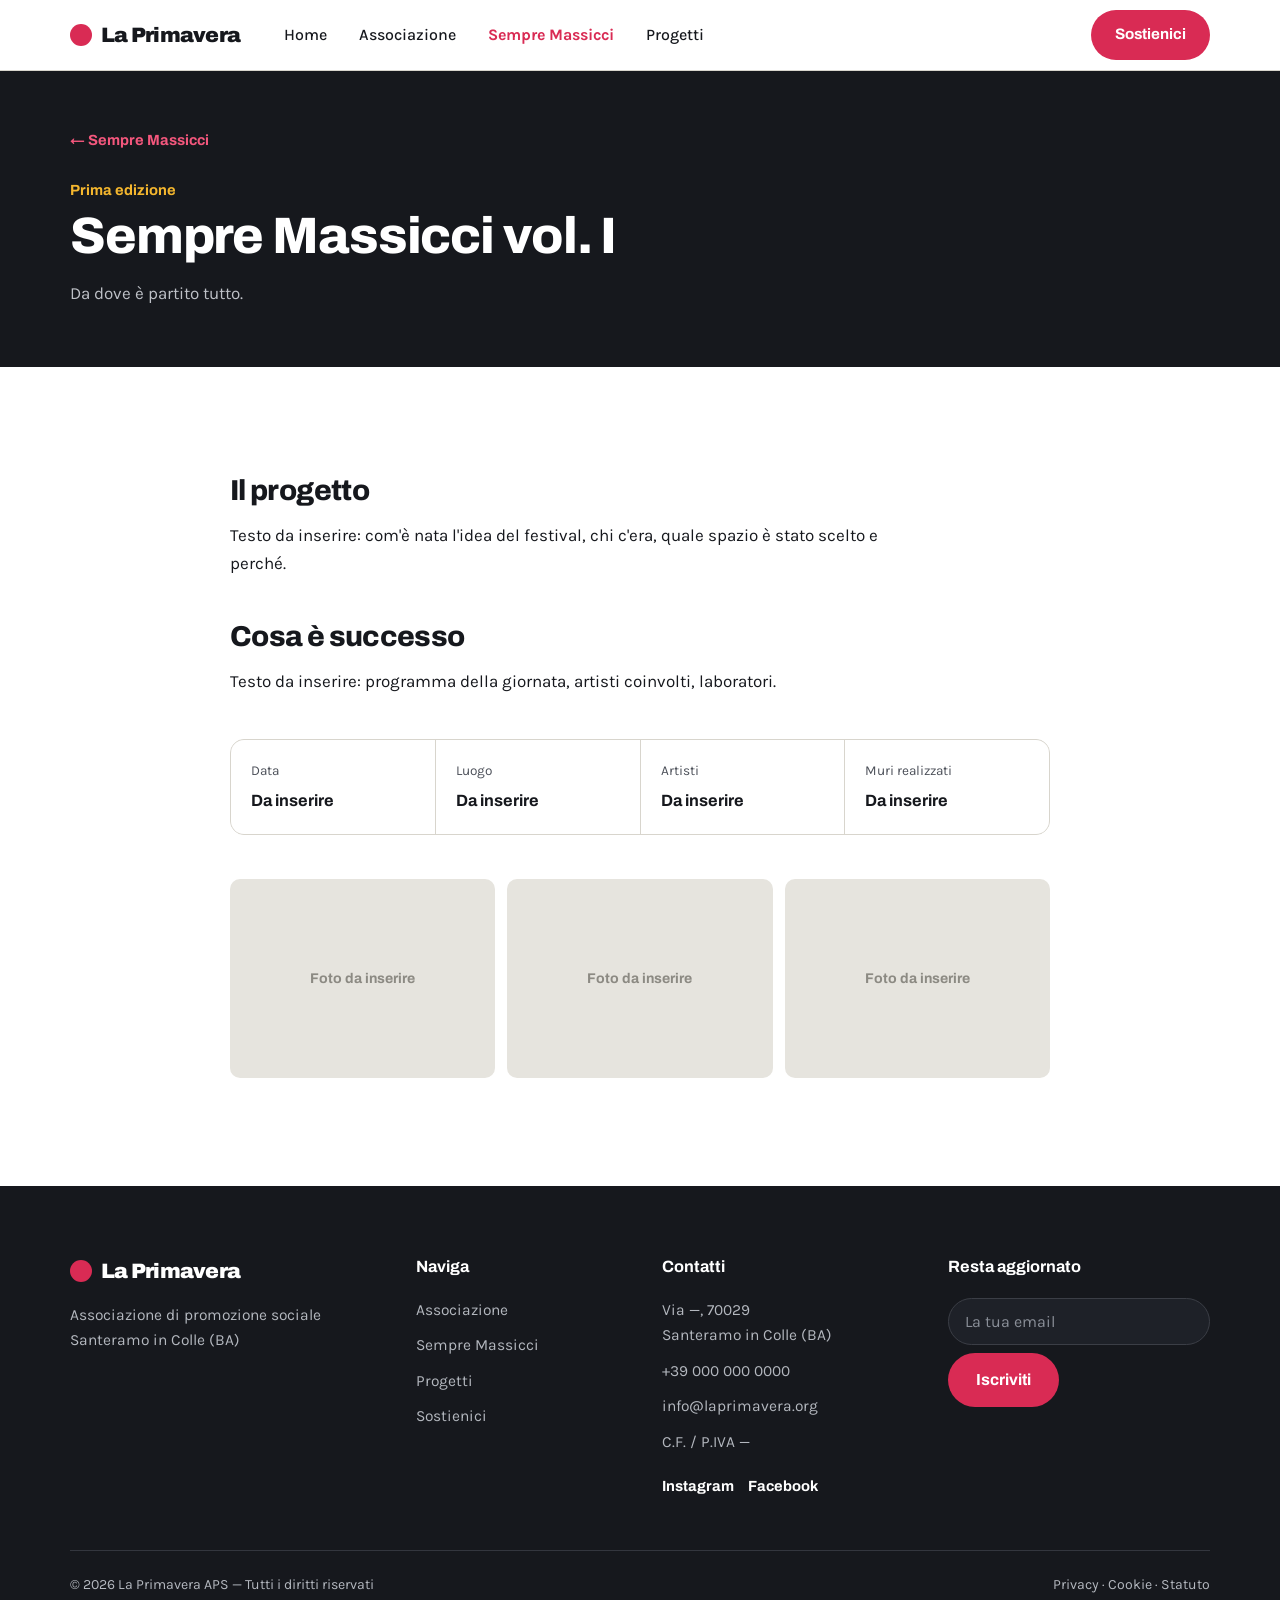
<file: vol-1.html>
<!DOCTYPE html>
<html lang="it">
<head>
<meta charset="utf-8">
<meta name="viewport" content="width=device-width, initial-scale=1">
<title>Sempre Massicci vol. I — La Primavera APS</title>
<meta name="description" content="La prima edizione del festival Sempre Massicci a Santeramo in Colle.">
<meta name="theme-color" content="#16181D">
<link rel="icon" href="favicon.svg" type="image/svg+xml">
<link rel="preconnect" href="https://fonts.googleapis.com">
<link rel="preconnect" href="https://fonts.gstatic.com" crossorigin>
<link href="https://fonts.googleapis.com/css2?family=Archivo:wght@500;700;800;900&family=Karla:wght@400;500;700&display=swap" rel="stylesheet">
<link rel="stylesheet" href="style.css">
</head>
<body>

<a class="salta" href="#contenuto">Vai al contenuto</a>

<header class="head">
  <div class="wrap">
    <a href="index.html" class="logo"><span class="bollo"></span>La Primavera</a>
    <nav class="nav" aria-label="Principale">
      <a href="index.html">Home</a>
      <a href="index.html#associazione">Associazione</a>
      <a href="index.html#massicci" aria-current="page">Sempre Massicci</a>
      <a href="index.html#progetti">Progetti</a>
    </nav>
    <div class="azioni">
      <a href="index.html#sostieni" class="btn btn--spray">Sostienici</a>
      <button class="burger" id="burger" aria-expanded="false" aria-controls="menu-mobile" aria-label="Apri il menu"><span></span></button>
    </div>
  </div>
  <nav class="menu-mobile" id="menu-mobile" aria-label="Menu mobile">
    <a href="index.html">Home</a>
    <a href="index.html#associazione">Associazione</a>
    <a href="index.html#massicci">Sempre Massicci</a>
    <a href="index.html#progetti">Progetti</a>
    <a href="index.html#contatti">Contatti</a>
    <a href="index.html#sostieni" class="btn btn--spray">Sostienici</a>
  </nav>
</header>

<main id="contenuto">

<section class="testata-ed">
  <div class="wrap">
    <a class="torna" href="index.html#massicci">← Sempre Massicci</a>
    <p class="occhiello">Prima edizione</p>
    <h1>Sempre Massicci vol. I</h1>
    <p class="sottotitolo">Da dove è partito tutto.</p>
  </div>
</section>

<section class="sez">
  <div class="wrap contenuto-ed">
    <div class="blocco-ed">
      <h2>Il progetto</h2>
      <p>Testo da inserire: com'è nata l'idea del festival, chi c'era, quale spazio
         è stato scelto e perché.</p>
    </div>
    <div class="blocco-ed">
      <h2>Cosa è successo</h2>
      <p>Testo da inserire: programma della giornata, artisti coinvolti, laboratori.</p>
    </div>
    <div class="scheda-dati">
      <div><span>Data</span><b>Da inserire</b></div>
      <div><span>Luogo</span><b>Da inserire</b></div>
      <div><span>Artisti</span><b>Da inserire</b></div>
      <div><span>Muri realizzati</span><b>Da inserire</b></div>
    </div>
    <div class="galleria-ed">
      <div class="slot">Foto da inserire</div>
      <div class="slot">Foto da inserire</div>
      <div class="slot">Foto da inserire</div>
    </div>
  </div>
</section>

</main>

<footer class="footer" id="contatti">
  <div class="wrap">
    <div class="footer-griglia">
      <div>
        <div class="logo" style="color:#fff;margin-bottom:14px"><span class="bollo"></span>La Primavera</div>
        <p>Associazione di promozione sociale<br>Santeramo in Colle (BA)</p>
      </div>
      <div>
        <h4>Naviga</h4>
        <ul>
          <li><a href="index.html#associazione">Associazione</a></li>
          <li><a href="index.html#massicci">Sempre Massicci</a></li>
          <li><a href="index.html#progetti">Progetti</a></li>
          <li><a href="index.html#sostieni">Sostienici</a></li>
        </ul>
      </div>
      <div>
        <h4>Contatti</h4>
        <ul>
          <li>Via —, 70029<br>Santeramo in Colle (BA)</li>
          <li><a href="tel:+390000000000">+39 000 000 0000</a></li>
          <li><a href="mailto:info@laprimavera.org">info@laprimavera.org</a></li>
          <li>C.F. / P.IVA —</li>
        </ul>
        <div class="social-footer">
          <a href="https://www.instagram.com/_la_primavera_/">Instagram</a>
          <a href="index.html#">Facebook</a>
        </div>
      </div>
      <div>
        <h4>Resta aggiornato</h4>
        <div class="newsletter">
          <input type="email" placeholder="La tua email" aria-label="La tua email">
          <button class="btn btn--spray" type="button">Iscriviti</button>
        </div>
      </div>
    </div>
    <div class="piede">
      <span>© 2026 La Primavera APS — Tutti i diritti riservati</span>
      <span><a href="index.html#">Privacy</a> · <a href="index.html#">Cookie</a> · <a href="index.html#">Statuto</a></span>
    </div>
  </div>
</footer>
<script>
(function(){
  var b=document.getElementById('burger'), m=document.getElementById('menu-mobile');
  b.addEventListener('click',function(){
    var a=m.classList.toggle('aperto');
    b.setAttribute('aria-expanded',a?'true':'false');
  });
})();
</script>

</body>
</html>
</file>
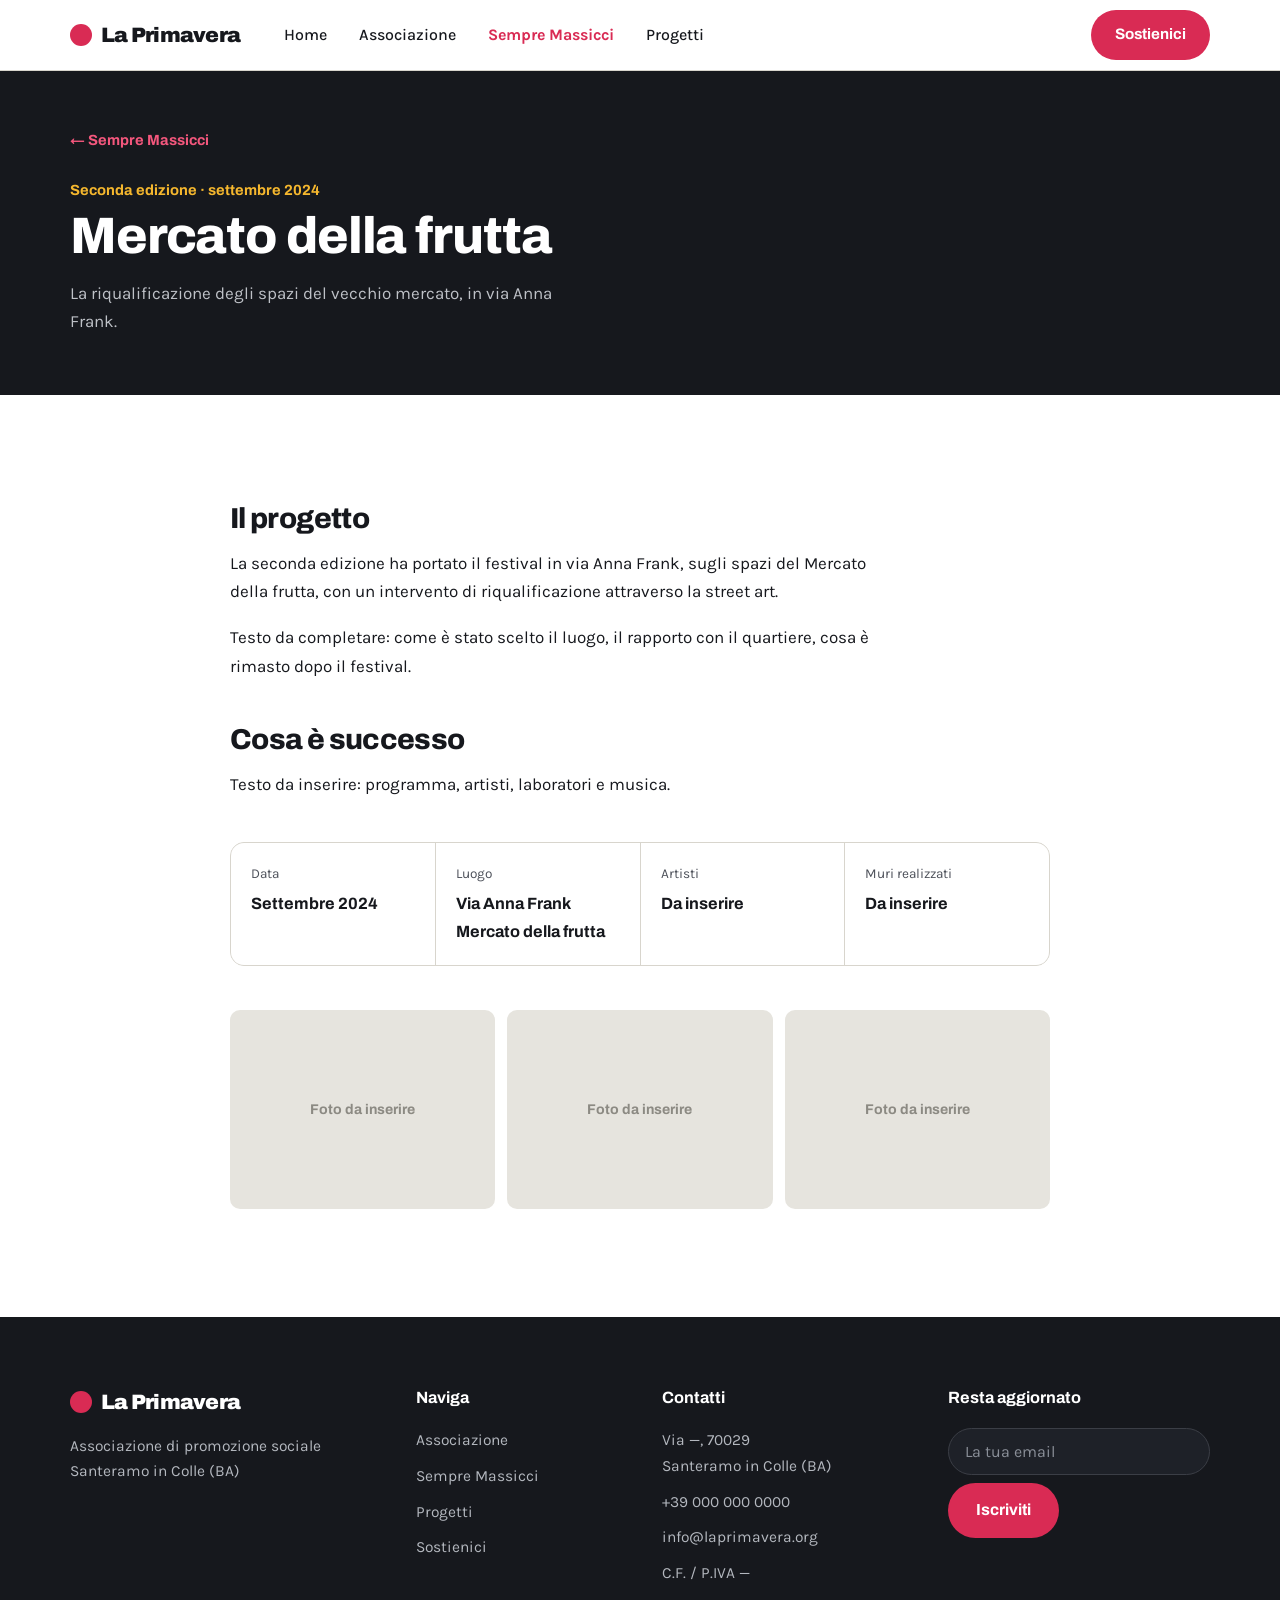
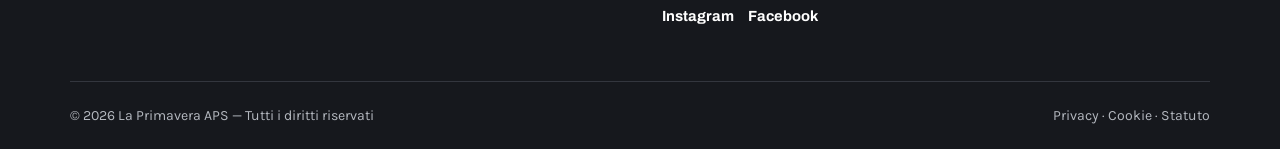
<file: vol-2.html>
<!DOCTYPE html>
<html lang="it">
<head>
<meta charset="utf-8">
<meta name="viewport" content="width=device-width, initial-scale=1">
<title>Sempre Massicci vol. II — La Primavera APS</title>
<meta name="description" content="La seconda edizione di Sempre Massicci: riqualificazione del Mercato della frutta in via Anna Frank.">
<meta name="theme-color" content="#16181D">
<link rel="icon" href="favicon.svg" type="image/svg+xml">
<link rel="preconnect" href="https://fonts.googleapis.com">
<link rel="preconnect" href="https://fonts.gstatic.com" crossorigin>
<link href="https://fonts.googleapis.com/css2?family=Archivo:wght@500;700;800;900&family=Karla:wght@400;500;700&display=swap" rel="stylesheet">
<link rel="stylesheet" href="style.css">
</head>
<body>

<a class="salta" href="#contenuto">Vai al contenuto</a>

<header class="head">
  <div class="wrap">
    <a href="index.html" class="logo"><span class="bollo"></span>La Primavera</a>
    <nav class="nav" aria-label="Principale">
      <a href="index.html">Home</a>
      <a href="index.html#associazione">Associazione</a>
      <a href="index.html#massicci" aria-current="page">Sempre Massicci</a>
      <a href="index.html#progetti">Progetti</a>
    </nav>
    <div class="azioni">
      <a href="index.html#sostieni" class="btn btn--spray">Sostienici</a>
      <button class="burger" id="burger" aria-expanded="false" aria-controls="menu-mobile" aria-label="Apri il menu"><span></span></button>
    </div>
  </div>
  <nav class="menu-mobile" id="menu-mobile" aria-label="Menu mobile">
    <a href="index.html">Home</a>
    <a href="index.html#associazione">Associazione</a>
    <a href="index.html#massicci">Sempre Massicci</a>
    <a href="index.html#progetti">Progetti</a>
    <a href="index.html#contatti">Contatti</a>
    <a href="index.html#sostieni" class="btn btn--spray">Sostienici</a>
  </nav>
</header>

<main id="contenuto">

<section class="testata-ed">
  <div class="wrap">
    <a class="torna" href="index.html#massicci">← Sempre Massicci</a>
    <p class="occhiello">Seconda edizione · settembre 2024</p>
    <h1>Mercato della frutta</h1>
    <p class="sottotitolo">La riqualificazione degli spazi del vecchio mercato, in via Anna Frank.</p>
  </div>
</section>

<section class="sez">
  <div class="wrap contenuto-ed">
    <div class="blocco-ed">
      <h2>Il progetto</h2>
      <p>La seconda edizione ha portato il festival in via Anna Frank, sugli spazi del
         Mercato della frutta, con un intervento di riqualificazione attraverso la street art.</p>
      <p>Testo da completare: come è stato scelto il luogo, il rapporto con il quartiere,
         cosa è rimasto dopo il festival.</p>
    </div>
    <div class="blocco-ed">
      <h2>Cosa è successo</h2>
      <p>Testo da inserire: programma, artisti, laboratori e musica.</p>
    </div>
    <div class="scheda-dati">
      <div><span>Data</span><b>Settembre 2024</b></div>
      <div><span>Luogo</span><b>Via Anna Frank<br>Mercato della frutta</b></div>
      <div><span>Artisti</span><b>Da inserire</b></div>
      <div><span>Muri realizzati</span><b>Da inserire</b></div>
    </div>
    <div class="galleria-ed">
      <div class="slot">Foto da inserire</div>
      <div class="slot">Foto da inserire</div>
      <div class="slot">Foto da inserire</div>
    </div>
  </div>
</section>

</main>

<footer class="footer" id="contatti">
  <div class="wrap">
    <div class="footer-griglia">
      <div>
        <div class="logo" style="color:#fff;margin-bottom:14px"><span class="bollo"></span>La Primavera</div>
        <p>Associazione di promozione sociale<br>Santeramo in Colle (BA)</p>
      </div>
      <div>
        <h4>Naviga</h4>
        <ul>
          <li><a href="index.html#associazione">Associazione</a></li>
          <li><a href="index.html#massicci">Sempre Massicci</a></li>
          <li><a href="index.html#progetti">Progetti</a></li>
          <li><a href="index.html#sostieni">Sostienici</a></li>
        </ul>
      </div>
      <div>
        <h4>Contatti</h4>
        <ul>
          <li>Via —, 70029<br>Santeramo in Colle (BA)</li>
          <li><a href="tel:+390000000000">+39 000 000 0000</a></li>
          <li><a href="mailto:info@laprimavera.org">info@laprimavera.org</a></li>
          <li>C.F. / P.IVA —</li>
        </ul>
        <div class="social-footer">
          <a href="https://www.instagram.com/_la_primavera_/">Instagram</a>
          <a href="index.html#">Facebook</a>
        </div>
      </div>
      <div>
        <h4>Resta aggiornato</h4>
        <div class="newsletter">
          <input type="email" placeholder="La tua email" aria-label="La tua email">
          <button class="btn btn--spray" type="button">Iscriviti</button>
        </div>
      </div>
    </div>
    <div class="piede">
      <span>© 2026 La Primavera APS — Tutti i diritti riservati</span>
      <span><a href="index.html#">Privacy</a> · <a href="index.html#">Cookie</a> · <a href="index.html#">Statuto</a></span>
    </div>
  </div>
</footer>
<script>
(function(){
  var b=document.getElementById('burger'), m=document.getElementById('menu-mobile');
  b.addEventListener('click',function(){
    var a=m.classList.toggle('aperto');
    b.setAttribute('aria-expanded',a?'true':'false');
  });
})();
</script>

</body>
</html>
</file>
<file: style.css>
/* ============================================================
   LA PRIMAVERA APS
   Palette: cemento + fioritura ("un fiore che nasce dal cemento")
   ============================================================ */
:root{
  --ink:#16181D;
  --ink-soft:#4B4F58;
  --cemento:#E6E4DE;
  --cemento-chiaro:#F4F2ED;
  --bianco:#FFFFFF;
  --verde:#1F8A5B;
  --verde-scuro:#14603F;
  --magenta:#D92B54;
  --magenta-chiaro:#F4577D;
  --giallo:#F5B72E;
  --linea:#D8D5CD;
  --linea-scura:#33363E;

  --font-display:'Archivo', system-ui, sans-serif;
  --font-testo:'Karla', system-ui, sans-serif;

  --wrap:1180px;
  --gutter:20px;
  --r:14px;
  --r-s:10px;
  --head-h:70px;
}
*{box-sizing:border-box}
html{scroll-behavior:smooth;scroll-padding-top:calc(var(--head-h) + 12px);-webkit-text-size-adjust:100%}
body{
  margin:0;background:var(--bianco);color:var(--ink);
  font-family:var(--font-testo);font-size:17px;line-height:1.65;
  -webkit-font-smoothing:antialiased;overflow-x:hidden;
}
img{max-width:100%;display:block}
a{color:inherit;text-decoration:none}
button{font:inherit}

h1,h2,h3{font-family:var(--font-display);font-weight:800;line-height:1.1;letter-spacing:-.022em;margin:0 0 .5em}
h1{font-size:clamp(2.15rem,6vw,4rem);line-height:1.04}
h2{font-size:clamp(1.75rem,3.6vw,2.75rem)}
h3{font-size:1.15rem;letter-spacing:-.01em}
p{margin:0 0 1.1em;max-width:66ch}
p:last-child{margin-bottom:0}

.wrap{width:100%;max-width:var(--wrap);margin:0 auto;padding:0 var(--gutter)}
.sez{padding:clamp(64px,9vw,108px) 0}
.sez--cemento{background:var(--cemento-chiaro)}
.sez--scura{background:var(--verde-scuro);color:#E8F2EC}

:focus-visible{outline:3px solid var(--magenta);outline-offset:3px;border-radius:4px}
.salta{
  position:absolute;left:-9999px;top:0;z-index:200;
  background:var(--ink);color:#fff;padding:12px 20px;border-radius:0 0 var(--r-s) 0;
}
.salta:focus{left:0}

.occhiello{
  font-family:var(--font-display);font-weight:700;font-size:.92rem;
  color:var(--magenta);margin:0 0 .5em;letter-spacing:0;
}
.intro-sez{margin-bottom:clamp(32px,4vw,48px);max-width:56ch}
.intro-sez.centro{margin-inline:auto;text-align:center}
.intro-sez.centro p{margin-inline:auto}
.intro-sez p{color:var(--ink-soft)}

/* --- bottoni --- */
.btn{
  display:inline-flex;align-items:center;justify-content:center;gap:.5em;
  font-family:var(--font-display);font-weight:700;font-size:1rem;
  min-height:48px;padding:12px 26px;border-radius:999px;
  border:2px solid transparent;cursor:pointer;
  transition:background .18s ease,color .18s ease,border-color .18s ease;
}
.btn--primario{background:var(--verde);color:#fff}
.btn--primario:hover{background:var(--verde-scuro)}
.btn--spray{background:var(--magenta);color:#fff}
.btn--spray:hover{background:#b91f43}
.btn--linea{border-color:currentColor}
.btn--linea:hover{background:currentColor}
.btn--linea:hover span{color:var(--ink)}
.gruppo-btn{display:flex;gap:12px;flex-wrap:wrap}

/* ============ NAVIGAZIONE ============ */
.head{
  position:sticky;top:0;z-index:60;background:rgba(255,255,255,.96);
  backdrop-filter:saturate(160%) blur(10px);
  border-bottom:1px solid var(--linea);
}
.head .wrap{display:flex;align-items:center;gap:24px;min-height:var(--head-h)}
.logo{
  font-family:var(--font-display);font-weight:900;font-size:1.3rem;
  letter-spacing:-.035em;display:flex;align-items:center;gap:9px;flex:0 0 auto;
}
.logo .bollo{width:22px;height:22px;border-radius:50%;background:var(--magenta);flex:0 0 auto}
.nav{display:flex;gap:8px;font-weight:500;font-size:1rem;margin-left:8px}
.nav a{padding:9px 12px;border-radius:999px;transition:background .16s,color .16s}
.nav a:hover{background:var(--cemento)}
.nav a[aria-current="page"]{color:var(--magenta);font-weight:700}
.head .azioni{margin-left:auto;display:flex;align-items:center;gap:10px}
.head .btn{min-height:44px;padding:10px 22px;font-size:.95rem}
.burger{
  display:none;width:46px;height:46px;border:1px solid var(--linea);
  background:#fff;border-radius:var(--r-s);cursor:pointer;
  align-items:center;justify-content:center;padding:0;
}
.burger span{display:block;width:20px;height:2px;background:var(--ink);position:relative}
.burger span::before,.burger span::after{
  content:"";position:absolute;left:0;width:20px;height:2px;background:var(--ink);
  transition:transform .2s ease,top .2s ease;
}
.burger span::before{top:-6px}
.burger span::after{top:6px}
.burger[aria-expanded="true"] span{background:transparent}
.burger[aria-expanded="true"] span::before{top:0;transform:rotate(45deg)}
.burger[aria-expanded="true"] span::after{top:0;transform:rotate(-45deg)}

.menu-mobile{
  display:none;border-top:1px solid var(--linea);background:#fff;
  padding:10px var(--gutter) 20px;
}
.menu-mobile.aperto{display:block}
.menu-mobile a{
  display:block;padding:15px 4px;font-family:var(--font-display);font-weight:700;
  font-size:1.08rem;border-bottom:1px solid var(--linea);
}
.menu-mobile a:last-of-type{border-bottom:0}
.menu-mobile .btn{width:100%;margin-top:14px}

/* ============ HERO ============ */
.hero{position:relative;background:#22242A;color:#fff;overflow:hidden;isolation:isolate}
.hero .media{
  position:absolute;inset:0;z-index:-1;
  background-image:
    linear-gradient(100deg,rgba(10,11,14,.94) 0%,rgba(10,11,14,.82) 38%,rgba(10,11,14,.42) 68%,rgba(10,11,14,.3) 100%),
    url('img/hero.jpg');
  background-size:cover;background-position:center right;
}
.hero .wrap{padding-top:clamp(72px,11vw,120px);padding-bottom:clamp(72px,11vw,120px)}
.hero h1{max-width:14ch;margin-bottom:.4em}
.hero .sottotitolo{max-width:44ch;color:#E2E2DC;font-size:clamp(1rem,1.6vw,1.12rem)}
.hero .gruppo-btn{margin-top:30px}
.hero .btn--linea{color:#fff}
.hero .btn--linea:hover{background:#fff;color:var(--ink)}

/* ============ CHI SIAMO ============ */
.duecolonne{display:grid;grid-template-columns:1fr 1fr;gap:clamp(32px,5vw,64px);align-items:center}
.foto-organica{
  aspect-ratio:1/1;overflow:hidden;max-width:420px;width:100%;justify-self:center;
  border-radius:48% 52% 44% 56%/52% 44% 56% 48%;
  background:var(--cemento);
  display:grid;place-items:center;
}
.foto-organica img{width:100%;height:100%;object-fit:cover}
.foto-organica span{
  font-family:var(--font-display);font-weight:700;font-size:.92rem;
  color:#8C8A83;text-align:center;padding:20px;
}
.contatto-inline{
  display:flex;align-items:center;gap:10px;margin-top:26px;flex-wrap:wrap;
  font-size:.98rem;
}
.contatto-inline a{
  font-family:var(--font-display);font-weight:800;color:var(--verde);
  border-bottom:2px solid transparent;
}
.contatto-inline a:hover{border-color:var(--verde)}

/* ============ NUMERI ============ */
.numeri{
  display:grid;grid-template-columns:repeat(4,1fr);gap:28px;
  padding:clamp(34px,4vw,48px) 0 0;border-top:1px solid var(--linea);
  margin-top:clamp(46px,6vw,72px);
}
.numeri .voce{display:flex;flex-direction:column;gap:2px}
.numeri .cifra{
  font-family:var(--font-display);font-weight:900;
  font-size:clamp(2.1rem,4.4vw,2.9rem);letter-spacing:-.045em;line-height:1;
}
.numeri .eti{font-size:.95rem;color:var(--ink-soft);line-height:1.35;max-width:22ch}

/* ============ CARD PROGETTI ============ */
.griglia3{display:grid;grid-template-columns:repeat(auto-fit,minmax(280px,1fr));gap:24px}
.card{
  background:#fff;border:1px solid var(--linea);border-radius:var(--r);
  overflow:hidden;display:flex;flex-direction:column;
  transition:border-color .18s ease,box-shadow .18s ease;
}
.card:hover{border-color:#BEBAB0;box-shadow:0 6px 22px rgba(22,24,29,.07)}
.card .img{
  aspect-ratio:16/10;background:var(--cemento);
  display:grid;place-items:center;color:#8C8A83;font-size:.82rem;
  font-family:var(--font-display);text-align:center;padding:12px;
}
.card .corpo{padding:22px 22px 24px;display:flex;flex-direction:column;flex:1;gap:10px}
.card h3{margin:0}
.card p{font-size:.96rem;color:var(--ink-soft);margin:0}

/* ============ SEMPRE MASSICCI ============ */
.massicci{background:var(--ink);color:#E7E7E2}
.massicci .occhiello{color:var(--giallo)}
.massicci h2{color:#fff;font-size:clamp(2rem,4.6vw,3.3rem)}
.massicci p{color:#BEC1C7}
.massicci-testa{
  display:grid;grid-template-columns:1.1fr .9fr;
  gap:clamp(30px,4vw,56px);align-items:center;margin-bottom:clamp(36px,5vw,52px);
}
.massicci-foto{border-radius:var(--r);overflow:hidden;aspect-ratio:4/3;background:#22252B}
.massicci-foto img{width:100%;height:100%;object-fit:cover}
.massicci .btn--spray{margin-top:8px}

.programma{
  list-style:none;margin:0;padding:0;
  display:flex;flex-wrap:wrap;gap:10px;
}
.programma li{
  border:1px solid var(--linea-scura);border-radius:999px;
  padding:11px 20px;font-family:var(--font-display);font-weight:700;
  font-size:.95rem;color:#E7E7E2;
}

.mm-galleria{
  display:grid;grid-template-columns:repeat(4,1fr);
  grid-auto-rows:clamp(120px,13vw,160px);gap:10px;margin-top:clamp(32px,4vw,44px);
}
.mm-galleria button{
  margin:0;padding:0;border:0;overflow:hidden;border-radius:var(--r-s);
  position:relative;background:#22252B;cursor:zoom-in;display:block;
}
.mm-galleria img{width:100%;height:100%;object-fit:cover;transition:transform .35s ease}
.mm-galleria button:hover img{transform:scale(1.04)}
.mm-galleria .larga{grid-column:span 2}
.mm-galleria .alta{grid-row:span 2}

.edizioni{margin-top:clamp(36px,5vw,48px);padding-top:34px;border-top:1px solid var(--linea-scura)}
.edizioni h3{color:#fff;font-size:1.05rem;margin-bottom:20px}
.griglia-edizioni{
  display:grid;grid-template-columns:repeat(4,1fr);gap:14px;
}
.ed-card{
  display:flex;flex-direction:column;gap:6px;
  background:#1D2026;border:1px solid var(--linea-scura);border-radius:var(--r);
  padding:22px 20px 20px;min-height:180px;
  transition:border-color .18s ease,background .18s ease,transform .18s ease;
}
a.ed-card:hover{background:#23272E;border-color:var(--magenta);transform:translateY(-3px)}
.ed-num{
  font-family:var(--font-display);font-weight:800;color:var(--giallo);
  font-size:.88rem;letter-spacing:.02em;
}
.ed-tit{font-family:var(--font-display);font-weight:800;color:#fff;font-size:1.22rem;line-height:1.15}
.ed-meta{font-size:.9rem;color:#BEC1C7;line-height:1.35}
.ed-link{
  margin-top:auto;padding-top:14px;font-family:var(--font-display);font-weight:700;
  font-size:.9rem;color:var(--magenta-chiaro);
}
a.ed-card:hover .ed-link{color:#fff}
.ed-card--soon{
  background:#15171C;border-style:dashed;color:#6C727C;
  justify-content:flex-start;
}
.ed-card--soon .ed-num{color:#6C727C}
.ed-card--soon .ed-tit{color:#7E848D}

.dati-festival{
  display:grid;grid-template-columns:repeat(auto-fit,minmax(130px,1fr));gap:26px;
  margin-top:clamp(36px,5vw,44px);padding-top:34px;border-top:1px solid var(--linea-scura);
}
.dati-festival div span{
  display:block;font-family:var(--font-display);font-weight:900;
  font-size:clamp(1.7rem,3vw,2rem);color:var(--giallo);letter-spacing:-.035em;line-height:1.1;
}
.dati-festival div small{color:#BEC1C7;font-size:.9rem;line-height:1.35;display:block;margin-top:4px}
.loghi{display:flex;gap:12px;flex-wrap:wrap;margin-top:32px}
.loghi span{
  border:1px solid var(--linea-scura);border-radius:999px;
  padding:9px 18px;font-size:.85rem;color:#9AA0A8;
}

/* ============ LIGHTBOX ============ */
.lightbox{
  position:fixed;inset:0;z-index:100;background:rgba(10,11,14,.94);
  display:none;align-items:center;justify-content:center;padding:20px;
}
.lightbox[open],.lightbox.aperto{display:flex}
.lightbox img{max-width:100%;max-height:86vh;border-radius:var(--r-s);object-fit:contain}
.lightbox .chiudi{
  position:absolute;top:16px;right:16px;width:48px;height:48px;
  border-radius:50%;border:0;background:#fff;color:var(--ink);
  font-size:1.4rem;cursor:pointer;line-height:1;
}

/* ============ CONTRIBUTI PUBBLICI ============ */
.tabella-contributi{
  border:1px solid var(--linea);border-radius:var(--r);overflow:hidden;background:#fff;
}
.tabella-contributi .riga{
  display:grid;
  grid-template-columns:1.1fr 1.6fr 1.4fr .5fr .8fr;
  gap:18px;padding:18px 22px;align-items:start;
  border-top:1px solid var(--linea);font-size:.95rem;
}
.tabella-contributi .riga:first-child{border-top:0}
.riga--testa{
  background:var(--cemento-chiaro);
  font-family:var(--font-display);font-weight:700;font-size:.85rem;
  color:var(--ink-soft);
}
.riga .ente{font-family:var(--font-display);font-weight:800;color:var(--ink)}
.riga .importo{font-family:var(--font-display);font-weight:800;text-align:right}
.riga--testa .importo{font-weight:700}
.nota-contributi{
  font-size:.88rem;color:var(--ink-soft);margin-top:16px;max-width:72ch;
}
.patrocini{margin-top:clamp(34px,4vw,46px)}
.patrocini h3{font-size:1.05rem;margin-bottom:14px}
.loghi--chiari span{border-color:var(--linea);color:var(--ink-soft)}

/* ============ RICHIAMO ============ */
.richiamo{text-align:center}
.richiamo h2{max-width:20ch;margin-inline:auto}
.richiamo p{color:#C7DCD1;margin-inline:auto}
.richiamo .gruppo-btn{justify-content:center;margin-top:26px}
.richiamo .btn--linea{color:#fff}
.richiamo .btn--linea:hover{background:#fff;color:var(--verde-scuro)}

/* ============ FOOTER ============ */
.footer{background:var(--ink);color:#B4B8BF;padding:clamp(48px,6vw,68px) 0 0;font-size:.97rem}
.footer h4{color:#fff;font-size:1.02rem;margin:0 0 1em;font-family:var(--font-display)}
.footer a:hover{color:#fff;text-decoration:underline}
.footer-griglia{display:grid;grid-template-columns:1.5fr 1fr 1.2fr 1.3fr;gap:clamp(28px,4vw,44px)}
.footer ul{list-style:none;margin:0;padding:0;display:grid;gap:10px}
.social-footer{display:flex;gap:14px;margin-top:18px;font-family:var(--font-display);font-weight:700;font-size:.92rem}
.social-footer a{color:#fff}
.newsletter{display:flex;gap:8px;margin-top:14px;flex-wrap:wrap}
.newsletter input{
  flex:1 1 170px;min-width:0;padding:13px 16px;border-radius:999px;
  border:1px solid #3B3E46;background:#1E2128;color:#fff;font-family:inherit;font-size:1rem;
}
.newsletter input::placeholder{color:#8A8F98}
.newsletter .btn{min-height:48px}
.piede{
  border-top:1px solid var(--linea-scura);margin-top:clamp(38px,5vw,52px);
  padding:22px 0;display:flex;justify-content:space-between;gap:14px;
  flex-wrap:wrap;font-size:.88rem;
}

/* ============ RESPONSIVE ============ */
@media (max-width:1000px){
  .nav{display:none}
  .burger{display:flex}
  .head .azioni .btn{display:none}
  .duecolonne{grid-template-columns:1fr}
  .foto-organica{max-width:420px;margin-inline:auto}
  .massicci-testa{grid-template-columns:1fr}
  .footer-griglia{grid-template-columns:1fr 1fr}
  .griglia-edizioni{grid-template-columns:1fr 1fr}
}
@media (max-width:860px){
  .tabella-contributi .riga{grid-template-columns:1fr;gap:6px}
  .riga--testa{display:none}
  .tabella-contributi .riga{padding:20px 20px}
  .riga .importo{text-align:left;margin-top:6px}
  .riga span:not(.ente):not(.importo){color:var(--ink-soft)}
}
@media (max-width:760px){
  body{font-size:16.5px}
  .numeri{grid-template-columns:1fr 1fr;gap:24px}
  .numeri .eti{max-width:none}
  .mm-galleria{grid-template-columns:repeat(2,1fr);grid-auto-rows:140px}
  .mm-galleria .larga{grid-column:span 2}
  .mm-galleria .alta{grid-row:span 1}
  .hero .gruppo-btn .btn{flex:1 1 100%}
  .footer-griglia{grid-template-columns:1fr}
  .piede{flex-direction:column;gap:8px}
  .intro-sez.centro{text-align:left}
  .intro-sez.centro p{margin-inline:0}
  .richiamo{text-align:center}
}
@media (prefers-reduced-motion:reduce){
  html{scroll-behavior:auto}
  *{transition:none!important;animation:none!important}
}
/* ============ PAGINE EDIZIONE ============ */
.testata-ed{background:var(--ink);color:#E7E7E2;padding:clamp(34px,5vw,54px) 0 clamp(40px,6vw,60px)}
.testata-ed h1{color:#fff;font-size:clamp(2rem,5vw,3.2rem);margin-bottom:.3em}
.testata-ed .occhiello{color:var(--giallo)}
.testata-ed .sottotitolo{color:#BEC1C7;max-width:52ch;margin:0}
.torna{
  display:inline-block;margin-bottom:26px;font-family:var(--font-display);
  font-weight:700;font-size:.92rem;color:var(--magenta-chiaro);
}
.torna:hover{color:#fff}

.contenuto-ed{max-width:860px}
.blocco-ed{margin-bottom:clamp(30px,4vw,44px)}
.blocco-ed h2{font-size:clamp(1.4rem,2.4vw,1.8rem);margin-bottom:.5em}
.programma--chiaro li{border-color:var(--linea);color:var(--ink)}

.scheda-dati{
  display:grid;grid-template-columns:repeat(auto-fit,minmax(170px,1fr));gap:1px;
  background:var(--linea);border:1px solid var(--linea);border-radius:var(--r);
  overflow:hidden;margin:clamp(32px,4vw,44px) 0;
}
.scheda-dati div{background:#fff;padding:20px}
.scheda-dati span{
  display:block;font-size:.85rem;color:var(--ink-soft);margin-bottom:4px;
}
.scheda-dati b{font-family:var(--font-display);font-size:1.02rem;line-height:1.3}

.galleria-ed{
  display:grid;grid-template-columns:repeat(3,1fr);gap:12px;
  margin-top:clamp(28px,4vw,40px);
}
.galleria-ed img{width:100%;aspect-ratio:4/3;object-fit:cover;border-radius:var(--r-s)}
.galleria-ed .slot{
  aspect-ratio:4/3;background:var(--cemento);border-radius:var(--r-s);
  display:grid;place-items:center;color:#8C8A83;
  font-family:var(--font-display);font-weight:700;font-size:.88rem;
}
@media (max-width:760px){
  .galleria-ed{grid-template-columns:repeat(2,1fr)}
}
</file>
